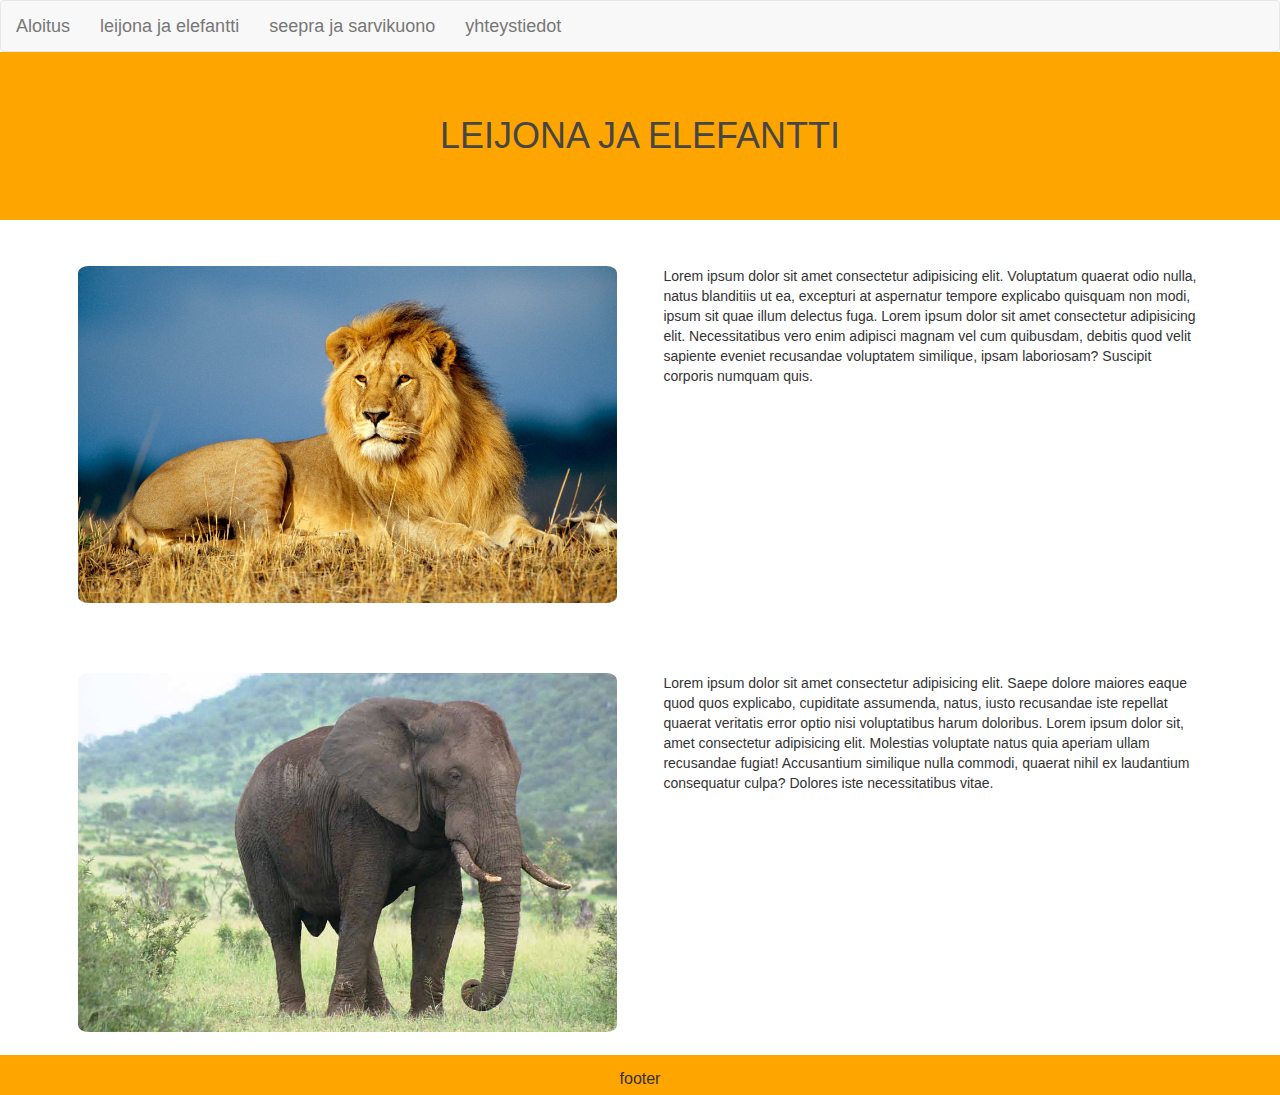
<file: second.html>
<!DOCTYPE html>
<html lang="en">
<head>
    <meta charset="UTF-8">
    <meta http-equiv="X-UA-Compatible" content="IE=edge">
    <meta name="viewport" content="width=device-width, initial-scale=1.0">
    <link rel="stylesheet" href="https://maxcdn.bootstrapcdn.com/bootstrap/3.4.1/css/bootstrap.min.css">
    <link rel="stylesheet" href="style8.css">
    <title>Tehtävä 8B</title>
</head>
<body>

  <nav class="navbar navbar-default">
    <div class="container-fluid">
      <div id="myDIV"class="navbar-header">
        <a class="navbar-brand" href="index.html">Aloitus</a>
      </div>
      <ul class="nav navbar-nav">
        <li><a href="second.html">leijona ja elefantti</a></li>
        <li><a href="third.html">seepra ja sarvikuono</a></li>
        <li><a href="fourth.html">yhteystiedot</a></li>
      </ul>
    </div>
  </nav>

    <h1>LEIJONA JA ELEFANTTI</h1>

  <div class="container">
      <div class="row">
      <div class="colum">
        <img src="lion.jpg" alt="leijonan kuva" width="100%">
        </div>
      <div class="colum">Lorem ipsum dolor sit amet consectetur adipisicing elit. Voluptatum quaerat odio nulla, natus blanditiis ut ea, excepturi at aspernatur tempore explicabo quisquam non modi, ipsum sit quae illum delectus fuga.
        Lorem ipsum dolor sit amet consectetur adipisicing elit. Necessitatibus vero enim adipisci magnam vel cum quibusdam, debitis quod velit sapiente eveniet recusandae voluptatem similique, ipsam laboriosam? Suscipit corporis numquam quis.
      </div>
    </div>
    <div class="row">
      <div class="colum">
        <img src="elefantti.jpg" alt="elefantin kuva" width="100%">
        </div>
      <div class="colum">Lorem ipsum dolor sit amet consectetur adipisicing elit. Saepe dolore maiores eaque quod quos explicabo, cupiditate assumenda, natus, iusto recusandae iste repellat quaerat veritatis error optio nisi voluptatibus harum doloribus.
        Lorem ipsum dolor sit, amet consectetur adipisicing elit. Molestias voluptate natus quia aperiam ullam recusandae fugiat! Accusantium similique nulla commodi, quaerat nihil ex laudantium consequatur culpa? Dolores iste necessitatibus vitae.
      </div>
    </div>
  </div>

 <footer class="container-fluid">
    <span>footer</span>
 </footer>

<script src="https://ajax.googleapis.com/ajax/libs/jquery/3.6.0/jquery.min.js"></script>
<script src="https://maxcdn.bootstrapcdn.com/bootstrap/3.4.1/js/bootstrap.min.js"></script>
    
</body>
</html>
</file>
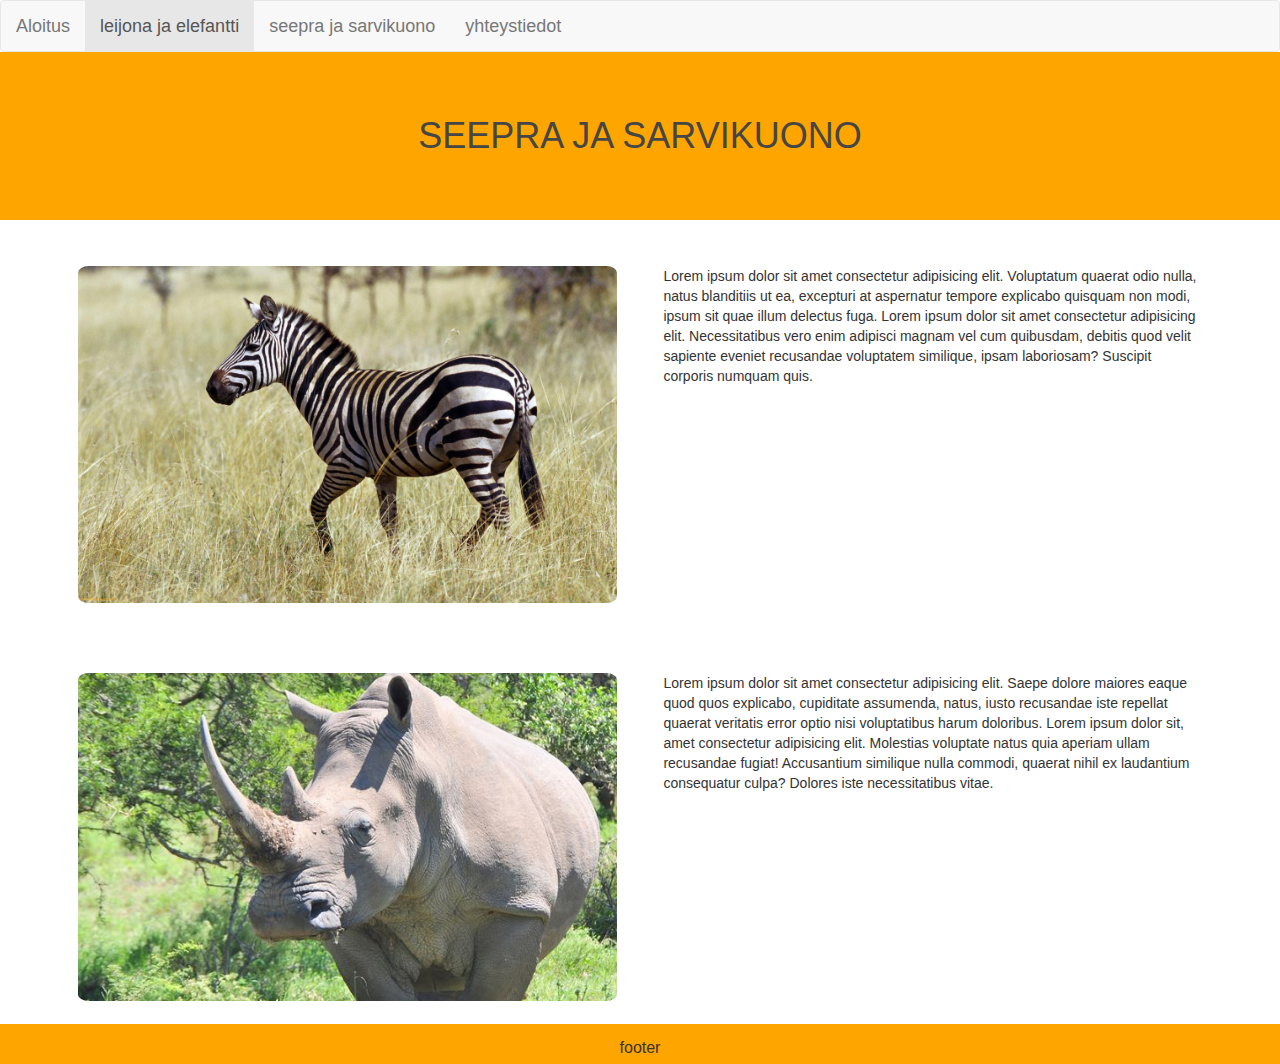
<file: third.html>
<!DOCTYPE html>
<html lang="en">
<head>
    <meta charset="UTF-8">
    <meta http-equiv="X-UA-Compatible" content="IE=edge">
    <meta name="viewport" content="width=device-width, initial-scale=1.0">
    <link rel="stylesheet" href="https://maxcdn.bootstrapcdn.com/bootstrap/3.4.1/css/bootstrap.min.css">
    <link rel="stylesheet" href="style8.css">
    <title>Tehtävä 8B</title>
</head>
<body>

    <nav class="navbar navbar-default">
        <div class="container-fluid">
          <div class="navbar-header">
            <a class="navbar-brand" href="index.html">Aloitus</a>
          </div>
          <ul class="nav navbar-nav">
            <li class="active"><a href="second.html">leijona ja elefantti</a></li>
            <li><a href="third.html">seepra ja sarvikuono</a></li>
            <li><a href="fourth.html">yhteystiedot</a></li>
          </ul>
        </div>
      </nav>

    <h1>SEEPRA JA SARVIKUONO</h1>

  <div class="container">
      <div class="row">
      <div class="colum">
        <img src="zebra.jfif" alt="leijonan kuva" width="100%">
        </div>
      <div class="colum">Lorem ipsum dolor sit amet consectetur adipisicing elit. Voluptatum quaerat odio nulla, natus blanditiis ut ea, excepturi at aspernatur tempore explicabo quisquam non modi, ipsum sit quae illum delectus fuga.
        Lorem ipsum dolor sit amet consectetur adipisicing elit. Necessitatibus vero enim adipisci magnam vel cum quibusdam, debitis quod velit sapiente eveniet recusandae voluptatem similique, ipsam laboriosam? Suscipit corporis numquam quis.
      </div>
    </div>
    <div class="row">
      <div class="colum">
        <img src="sarvikuono.jfif" alt="elefantin kuva" width="100%">
        </div>
      <div class="colum">Lorem ipsum dolor sit amet consectetur adipisicing elit. Saepe dolore maiores eaque quod quos explicabo, cupiditate assumenda, natus, iusto recusandae iste repellat quaerat veritatis error optio nisi voluptatibus harum doloribus.
        Lorem ipsum dolor sit, amet consectetur adipisicing elit. Molestias voluptate natus quia aperiam ullam recusandae fugiat! Accusantium similique nulla commodi, quaerat nihil ex laudantium consequatur culpa? Dolores iste necessitatibus vitae.
      </div>
    </div>
  </div>

 <footer class="container-fluid">
    <span>footer</span>
 </footer>

<script src="https://ajax.googleapis.com/ajax/libs/jquery/3.6.0/jquery.min.js"></script>
<script src="https://maxcdn.bootstrapcdn.com/bootstrap/3.4.1/js/bootstrap.min.js"></script>
    
</body>
</html>
</file>
<file: style8.css>
.navbar-header{
    height: 50px;
}
.navbar-nav{
    color:black;
    font-size:large;
}
h1{
    background-color:orange;
    color:rgb(70, 70, 70);
    text-align: center;
    margin-top: 0%;
    padding-top: 5%;
    padding-bottom: 5%;
    margin-bottom: 0%;
}
.container-fluid{
    margin-top: 0%;
}
footer{
    background-color:orange;
    text-align: center;
    padding-top: 1%;
    height: 40px;
    font-size: medium;
}
.colum{
    flex: 50%;
    padding: 2%;
    margin-top: 2%;
}
.row {
    display: flex;
  }
.muotoilu{
    padding-top: 10%;
}
input:hover{
    background-color: rgba(255, 166, 0, 0.674);
}
img{
    border-radius: 2%;
}
.navbar{
    margin-bottom: 0%;
}
</file>
